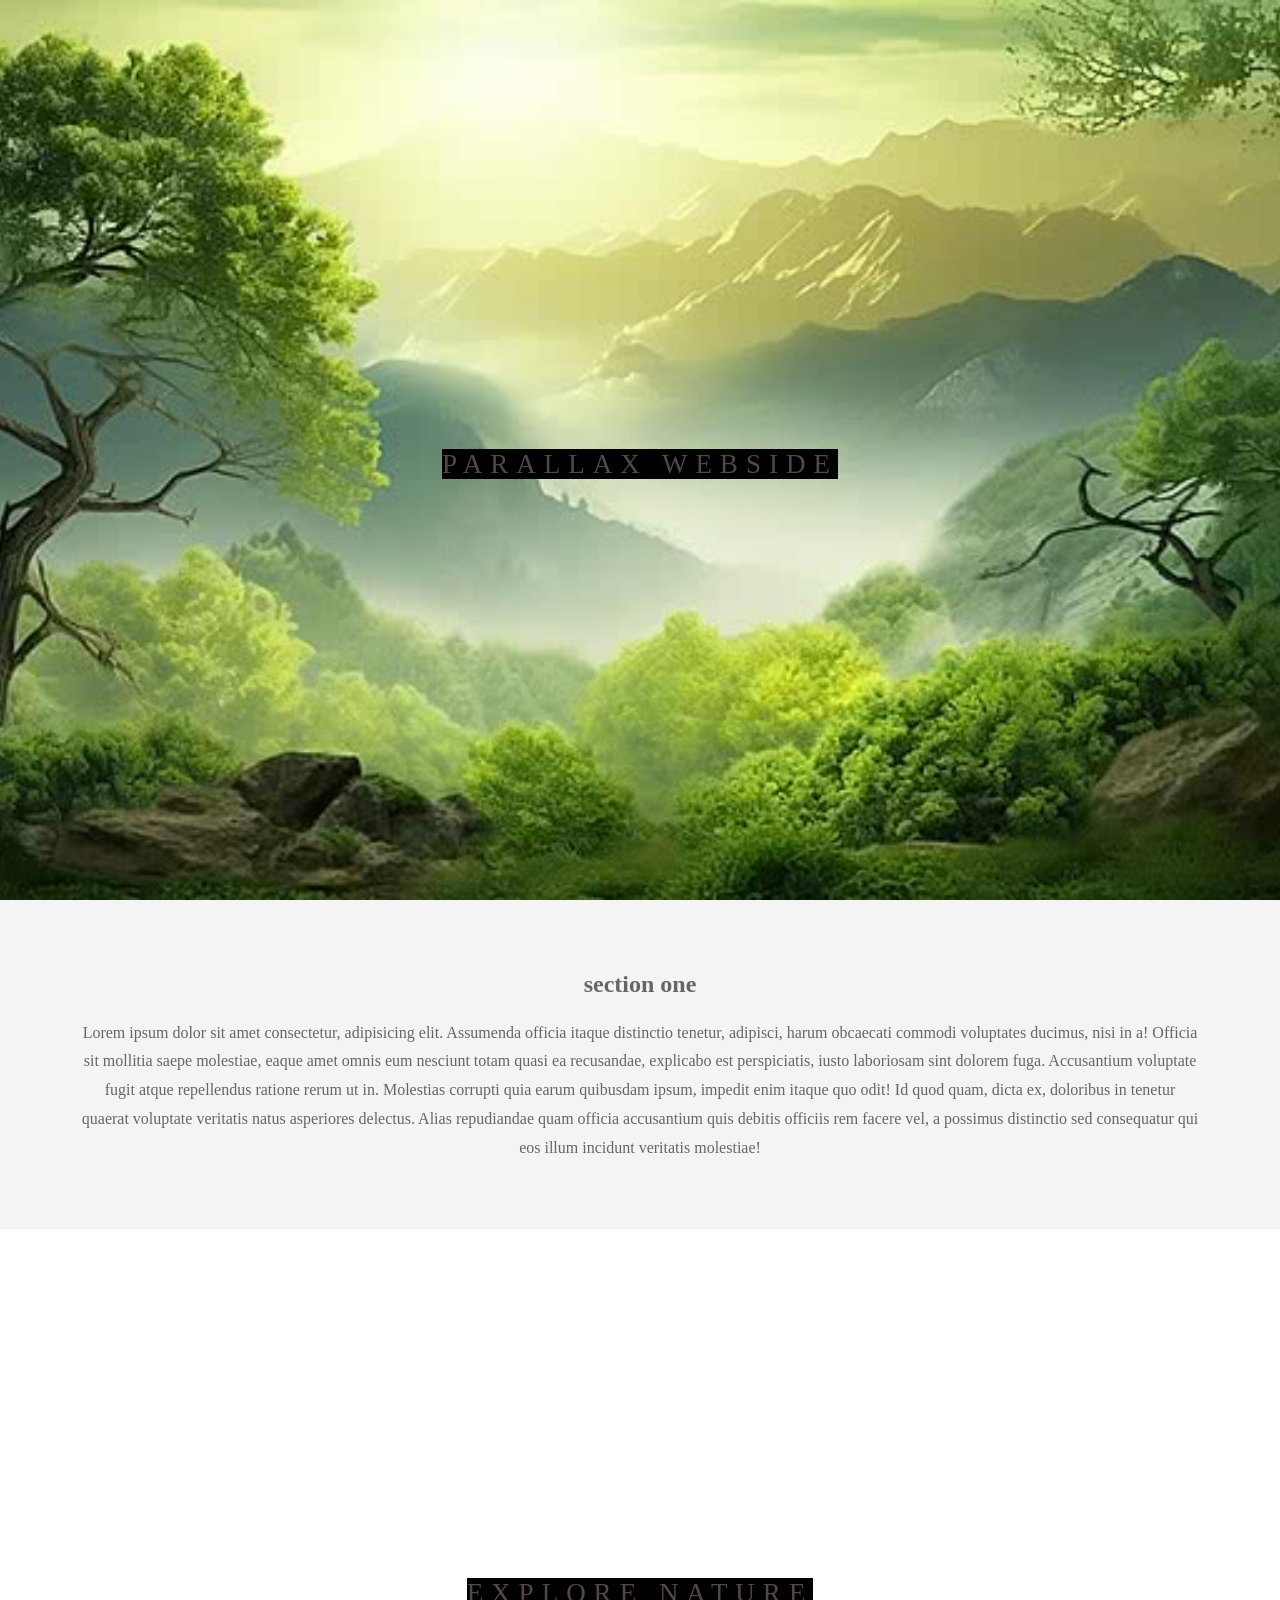
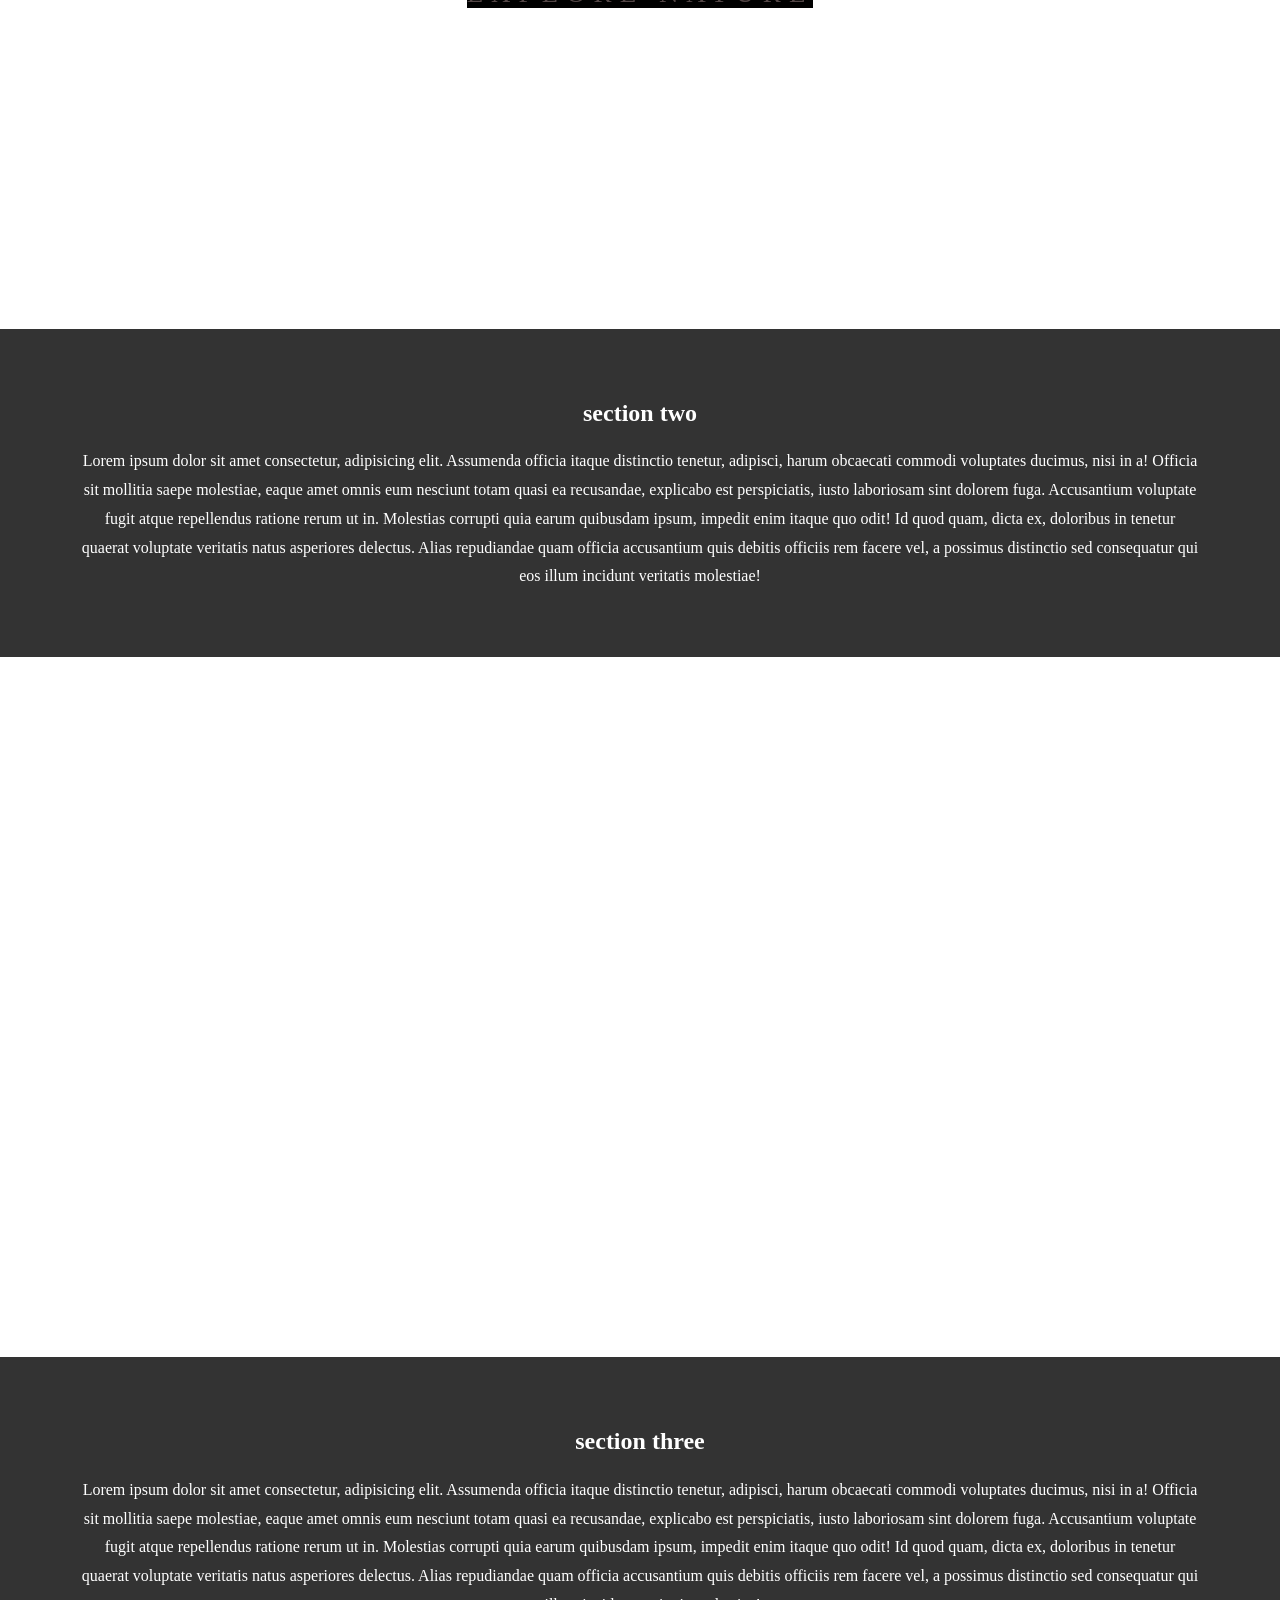
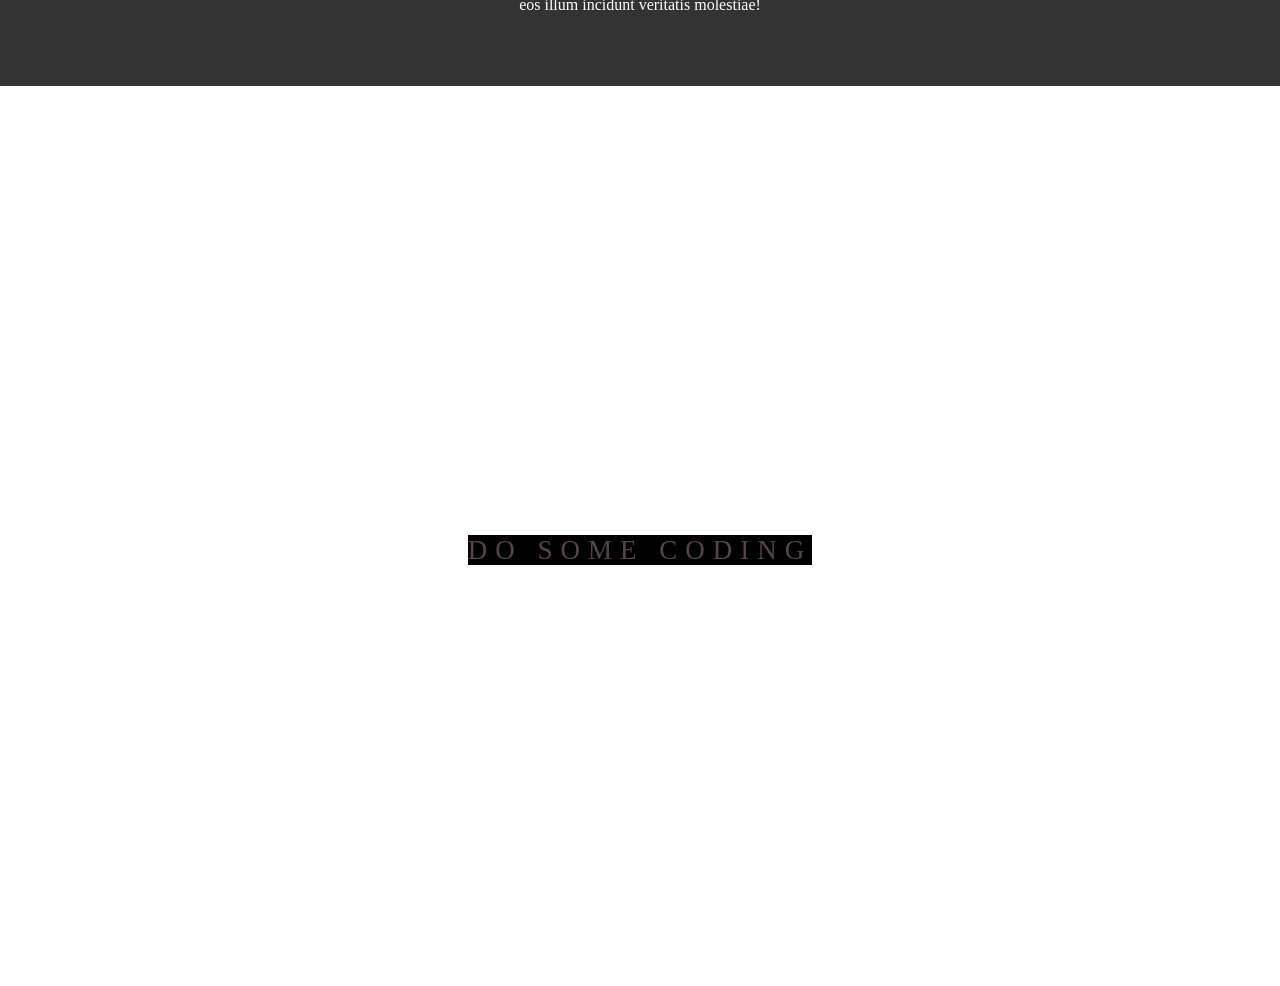
<file: project_3 new/index.html>
<!DOCTYPE html>
<html lang="en">
  <head>
    <meta charset="UTF-8" />
    <meta name="viewport" content="width=device-width, initial-scale=1.0" />
    <title>parallx website</title>
    <link rel="stylesheet" href="style.css" />
  </head>
  <body>
    <section class="pimg1">
      <div class="ptext">
        <span class="textbg"> parallax webside </span>
      </div>
    </section>

    <section class="section section-light">
      <h2>section one</h2>
      <p>
        Lorem ipsum dolor sit amet consectetur, adipisicing elit. Assumenda
        officia itaque distinctio tenetur, adipisci, harum obcaecati commodi
        voluptates ducimus, nisi in a! Officia sit mollitia saepe molestiae,
        eaque amet omnis eum nesciunt totam quasi ea recusandae, explicabo est
        perspiciatis, iusto laboriosam sint dolorem fuga. Accusantium voluptate
        fugit atque repellendus ratione rerum ut in. Molestias corrupti quia
        earum quibusdam ipsum, impedit enim itaque quo odit! Id quod quam, dicta
        ex, doloribus in tenetur quaerat voluptate veritatis natus asperiores
        delectus. Alias repudiandae quam officia accusantium quis debitis
        officiis rem facere vel, a possimus distinctio sed consequatur qui eos
        illum incidunt veritatis molestiae!
      </p>
    </section>

    <section class="pimg2">
      <div class="ptext">
        <span class="textbg"> Explore Nature </span>
      </div>
    </section>

    <section class="section section-dark">
      <h2>section two</h2>
      <p>
        Lorem ipsum dolor sit amet consectetur, adipisicing elit. Assumenda
        officia itaque distinctio tenetur, adipisci, harum obcaecati commodi
        voluptates ducimus, nisi in a! Officia sit mollitia saepe molestiae,
        eaque amet omnis eum nesciunt totam quasi ea recusandae, explicabo est
        perspiciatis, iusto laboriosam sint dolorem fuga. Accusantium voluptate
        fugit atque repellendus ratione rerum ut in. Molestias corrupti quia
        earum quibusdam ipsum, impedit enim itaque quo odit! Id quod quam, dicta
        ex, doloribus in tenetur quaerat voluptate veritatis natus asperiores
        delectus. Alias repudiandae quam officia accusantium quis debitis
        officiis rem facere vel, a possimus distinctio sed consequatur qui eos
        illum incidunt veritatis molestiae!
      </p>
    </section>

    <section class="pimg2">
      <div class="ptext">
        <span class="textbg"> </span>
      </div>
    </section>

    <section class="section section-dark">
      <h2>section three</h2>
      <p>
        Lorem ipsum dolor sit amet consectetur, adipisicing elit. Assumenda
        officia itaque distinctio tenetur, adipisci, harum obcaecati commodi
        voluptates ducimus, nisi in a! Officia sit mollitia saepe molestiae,
        eaque amet omnis eum nesciunt totam quasi ea recusandae, explicabo est
        perspiciatis, iusto laboriosam sint dolorem fuga. Accusantium voluptate
        fugit atque repellendus ratione rerum ut in. Molestias corrupti quia
        earum quibusdam ipsum, impedit enim itaque quo odit! Id quod quam, dicta
        ex, doloribus in tenetur quaerat voluptate veritatis natus asperiores
        delectus. Alias repudiandae quam officia accusantium quis debitis
        officiis rem facere vel, a possimus distinctio sed consequatur qui eos
        illum incidunt veritatis molestiae!
      </p>
    </section>

    <section class="pimg1">
      <div class="ptext">
        <span class="textbg"> Do some coding </span>
      </div>
    </section>
  </body>
</html>
</file>
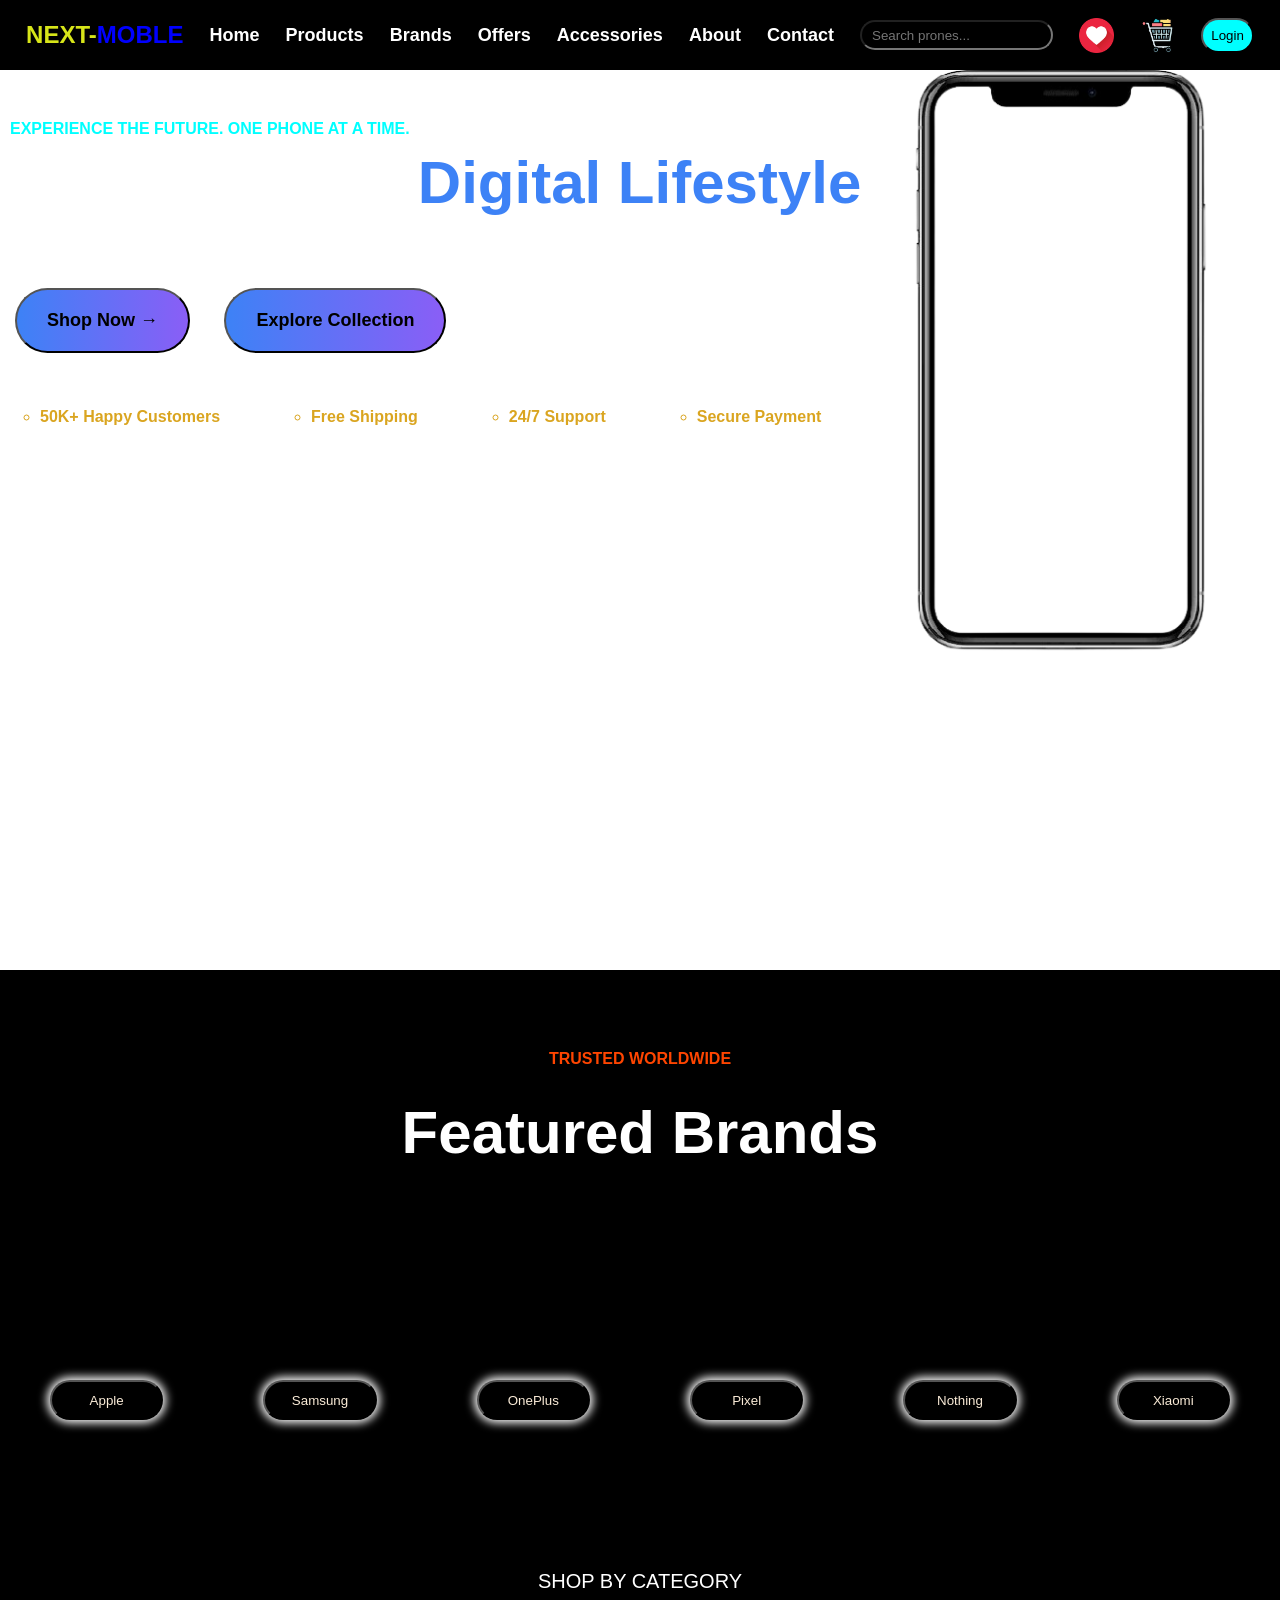
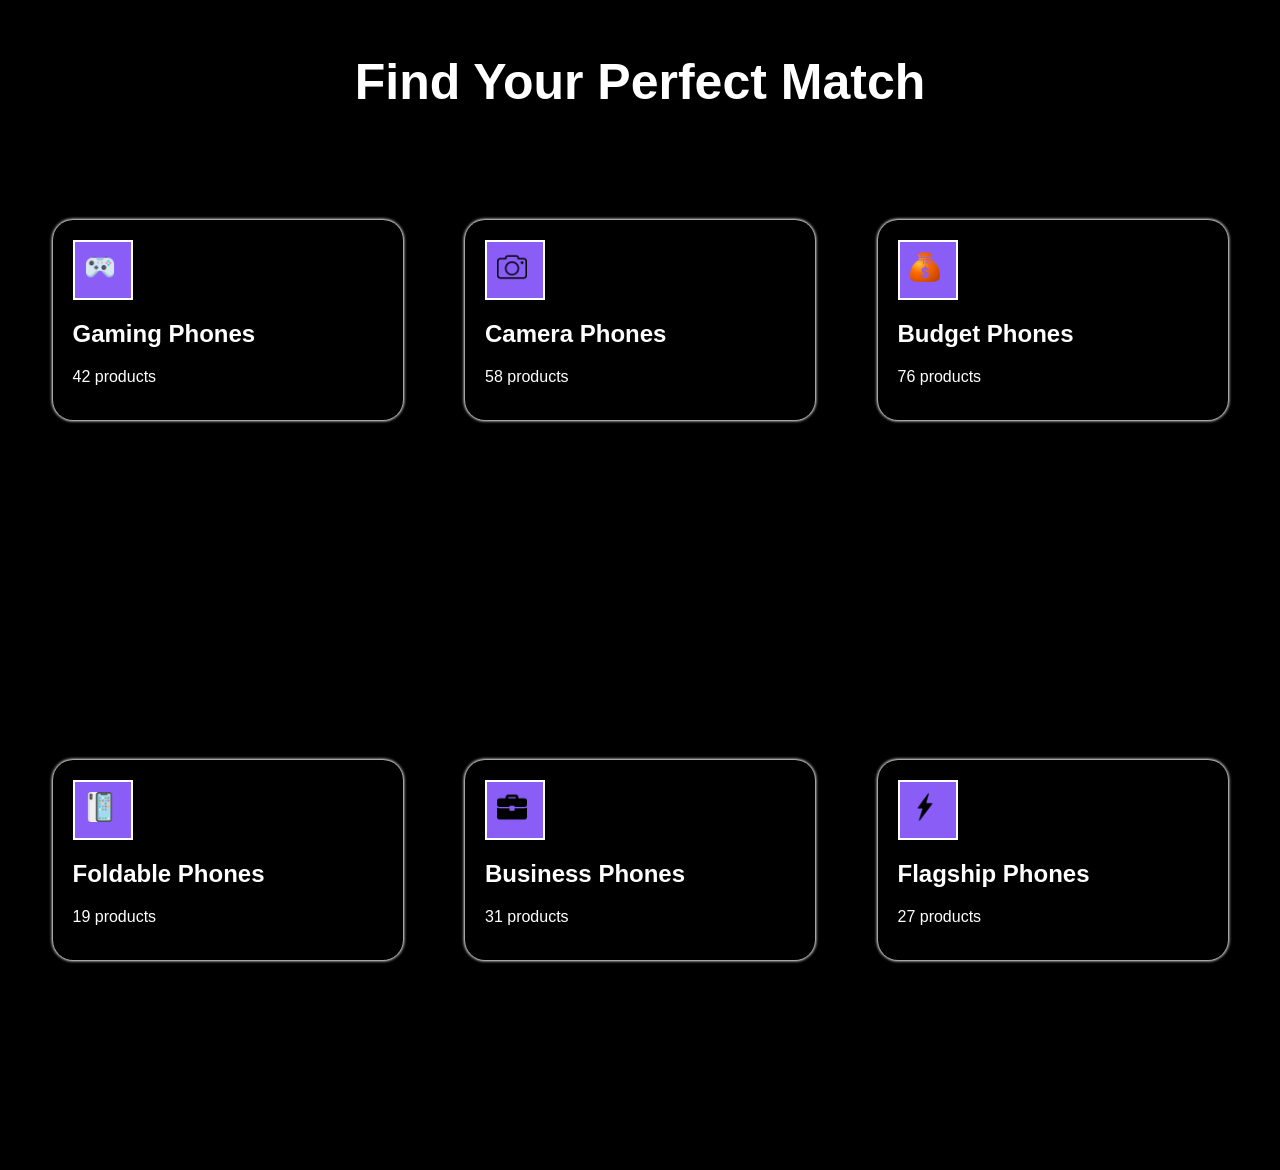
<file: project_4/index.html>
<!DOCTYPE html>
<html lang="en">
<head>
    <meta charset="UTF-8">
    <meta name="viewport" content="width=device-width, initial-scale=1.0">
    <link rel="stylesheet" href="style.css">
    <title>Document</title>
</head>
<body>
    <nav class="navbar">
        <h1><mark style="color: rgb(215, 229, 25) ;background-color: black;">NEXT-</mark><mark style="color: blue; background-color: black;">MOBLE</mark></h1>
        <a href="">Home</a>
        <a href="">Products</a>
        <a href="">Brands</a>
        <a href="">Offers</a>
        <a href="">Accessories</a>
        <a href="">About</a>
        <a href="">Contact</a>
        <input type="text" placeholder="Search prones...">
        <img src="img/love.png" alt="">
        <img src="img/shopping-cart-removebg-preview.png" alt="">
        <button>Login</button>
    </nav>
    <section class="main">
        <div class="right">
            <p style="color: aqua;">EXPERIENCE THE FUTURE. ONE PHONE AT A TIME.
            </p>
            <h1>Upgrade Your <span>Digital Lifestyle</span></h1>
            <p>Discover flagship smartphones with powerful performance, <br> incredible cameras, and unbeatable offers.</p>
            <button>Shop Now →</button>
            <button style="background-color: aqua;">Explore Collection</button>
            <ul type="circle">
                <li>50K+ Happy Customers</li>
                <li>Free Shipping</li>
                <li>24/7 Support</li>
                <li>Secure Payment</li>
            </ul>
        </div>
        <div class="left">
            <img src="img/iphone-removebg-preview.png" alt="">
        </div>
    </section>

    <section class="Brands">
        <h4>TRUSTED WORLDWIDE</h4>
        <h1>Featured Brands</h1>
    </section>
     <div class="mobile-name">
        <button>Apple</button>
        <button>Samsung</button>
        <button>OnePlus</button>
        <button>Pixel</button>
        <button>Nothing</button>
        <button>Xiaomi</button>
        </div>



        <section class="match">
            <p>SHOP BY CATEGORY</p>
            <h1>Find Your Perfect Match</h1>
        </section>

        <section class="cards-row1">
            <div class="card one ">
                <div class="small-box">
                    <img src="img/game-controller.png" alt="">
                </div>
                <h2>Gaming Phones</h2>
                <p>42 products</p>
            </div>
            <div class="card two">
                <div class="small-box">
                    <img src="img/camera.png" alt="">
                </div>
                <h2>Camera Phones</h2>
                <p>58 products</p>
            </div>
            <div class="card three">
                <div class="small-box">
                    <img src="img/dollar.png" alt="">
                </div>
                <h2>Budget Phones</h2>
                <p>76 products</p>
            </div>
        </section>

        <section class="cards-row1">
            <div class="card one ">
                <div class="small-box">
                    <img src="img/iphone.png" alt="">
                </div>
                <h2>Foldable Phones</h2>
                <p>19 products</p>
            </div>
            <div class="card two">
                <div class="small-box">
                    <img src="img/briefcase.png" alt="">
                </div>
                <h2>Business Phones</h2>
                <p>31 products</p>
            </div>
            <div class="card three">
                <div class="small-box">
                    <img src="img/thunder.png" alt="">
                </div>
                <h2>Flagship Phones</h2>
                <p>27 products</p>
            </div>
        </section>



</body>
</html>
</file>
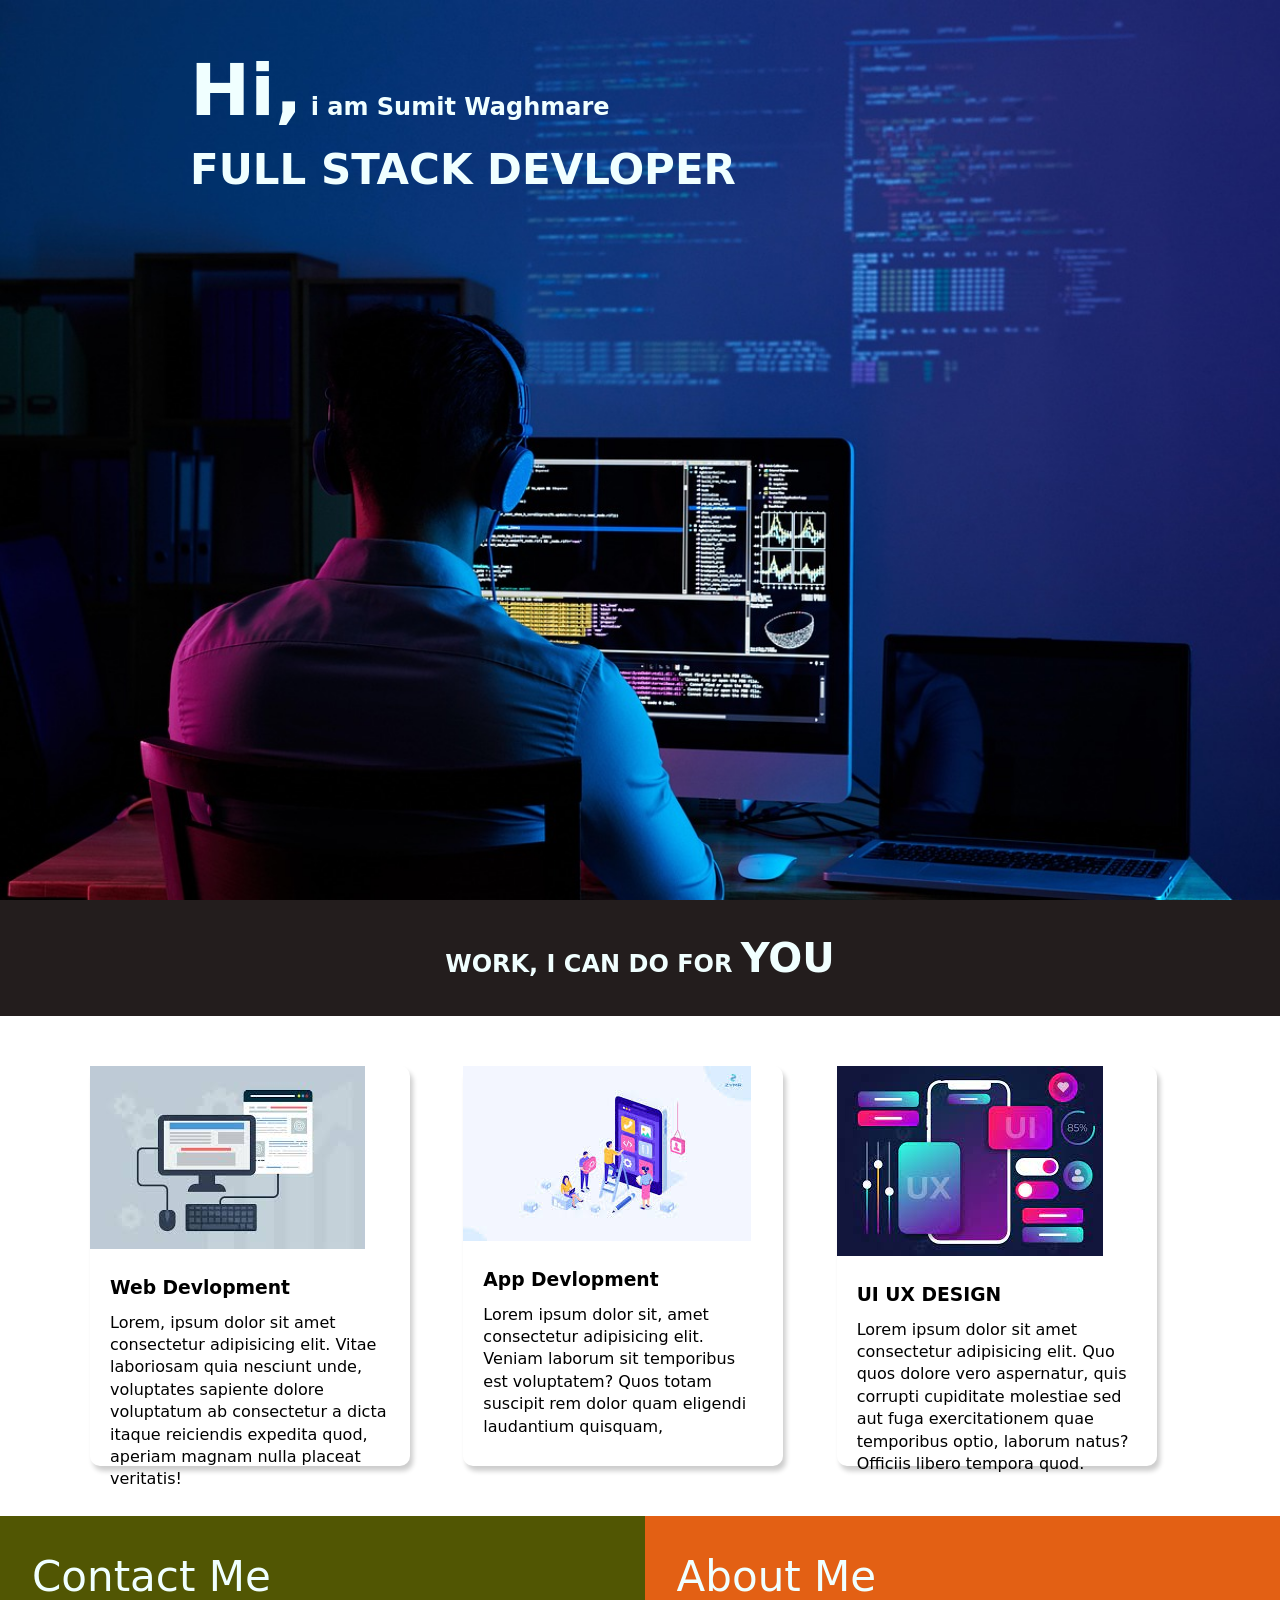
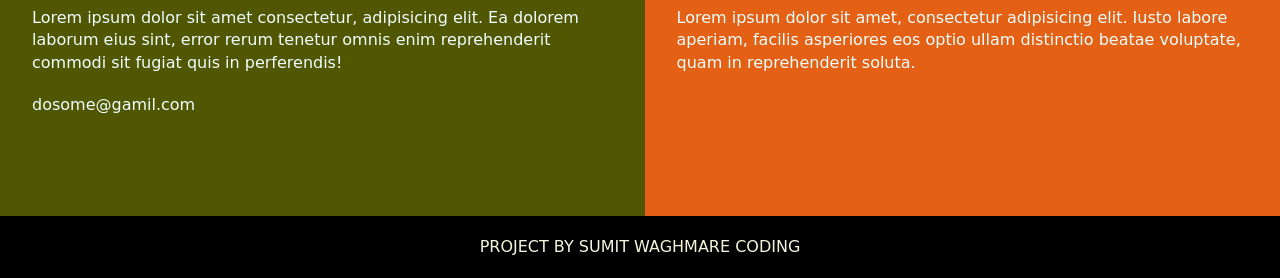
<file: project_2 second/index1.html>
<!DOCTYPE html>
<html lang="en">
  <head>
    <meta charset="UTF-8" />
    <meta name="viewport" content="width=device-width, initial-scale=1.0" />
    <title>Devloper | Leading Page</title>
    <link rel="stylesheet" href="style1.css" />
  </head>
  <body>
    <section class="hero_section">
      <div class="text_container">
        <h2><span class="lg_text">Hi,</span> i am Sumit Waghmare</h2>
        <h1><span class="lg_text1">FULL STACK DEVLOPER</span></h1>
      </div>
    </section>

    <section class="black_box">
      <h2>WORK, I CAN DO FOR <span class="only_text">YOU</span></h2>
    </section>
    <section class="work">
      <div class="gird_item">
        <div class="card">
          <div class="image_container">
            <img src="img/web1.jpeg" alt="web Devloper" />
          </div>
          <div class="card_content">
            <h3>Web Devlopment</h3>
            <p>
              Lorem, ipsum dolor sit amet consectetur adipisicing elit. Vitae
              laboriosam quia nesciunt unde, voluptates sapiente dolore
              voluptatum ab consectetur a dicta itaque reiciendis expedita quod,
              aperiam magnam nulla placeat veritatis!
            </p>
          </div>
        </div>
      </div>

      <div class="gird_item">
        <div class="card">
          <div class="image_container">
            <img src="img/app dev.jpeg" alt="app devlopment" />
          </div>
          <div class="card_content">
            <h3>App Devlopment</h3>
            <p>
              Lorem ipsum dolor sit, amet consectetur adipisicing elit. Veniam
              laborum sit temporibus est voluptatem? Quos totam suscipit rem
              dolor quam eligendi laudantium quisquam,
            </p>
          </div>
        </div>
      </div>

      <div class="gird_item">
        <div class="card">
          <div class="image_container">
            <img src="img/ui ux desine.jpeg" alt="web design Devloper" />
          </div>
          <div class="card_content">
            <h3>UI UX DESIGN</h3>
            <p>
              Lorem ipsum dolor sit amet consectetur adipisicing elit. Quo quos
              dolore vero aspernatur, quis corrupti cupiditate molestiae sed aut
              fuga exercitationem quae temporibus optio, laborum natus? Officiis
              libero tempora quod.
            </p>
          </div>
        </div>
      </div>
    </section>
    <section class="bottom_section">
      <div class="contact">
        <h2>Contact Me</h2>
        <p>
          Lorem ipsum dolor sit amet consectetur, adipisicing elit. Ea dolorem
          laborum eius sint, error rerum tenetur omnis enim reprehenderit
          commodi sit fugiat quis in perferendis!
        </p>

        <p>dosome@gamil.com</p>
      </div>
      <div class="about">
        <h2>About Me</h2>
        <p>
          Lorem ipsum dolor sit amet, consectetur adipisicing elit. Iusto labore
          aperiam, facilis asperiores eos optio ullam distinctio beatae
          voluptate, quam in reprehenderit soluta.
        </p>
      </div>
    </section>

    <footer>project by sumit waghmare coding</footer>
  </body>
</html>
</file>
<file: project_3 new/style.css>
html,body{
    height: 100%;
    margin: 0;
    font-size: 16px;
    font-family: "lato" sans-serif;
    font-weight: 400;
    line-height: 1.8em;
    color: #666;
}

.pimg1{
    background-image: url(img1/nature\ photo.jpg);
    min-height: 100%;
    
}

.pimg2{
    background-image: url(img1/nature\ photo1.jpg);
    min-height: 700px;
    
}


.pimg3{
    background-image: url(img1/nature\ photo2.jpg);
    min-height: 400%;
    
}

.pimg1 , .pimg2 , .pimg3{

    position: relative;
    background-position: center;
    background-size: cover;
    background-repeat: no-repeat;
    background-attachment: fixed;
}

.ptext{
    position: absolute;
    top: 50%;
    width: 100%;
    text-align: center;
    color: rgb(84, 71, 71);
    font-size: 27px;
    letter-spacing: 8px;
    text-transform: uppercase;
}


.textbg{
    background: #000000;
}


.section{
    padding: 50px 80px;
    text-align: center;
}

.section-light{
    background-color: #f4f4f4;
    color: #666;
}

.section-dark{
    background-color: #333;
    color: #fff;
}
</file>
<file: project_4/style.css>
*{
    margin: 0;
    padding: 0;
    box-sizing: border-box;
    font-family: sans-serif;
}
.navbar{
    height: 70px;
    width: 100%;
    background-color: black;
    display: flex;
    justify-content: space-evenly;
    align-items: center;
    /* z-index: 1;
    position: fixed; */
    
}
.navbar a{
    text-decoration: none;
    font-size: large;
    color: white;
    font-weight: 700;
}
.navbar input{
    height: 30px;
    border-radius: 30px;
    padding: 10px;
    background-color: transparent;
    color: white;
}
.navbar button{
    padding: 8px;
    border-radius: 20px;
    background-color: aqua;
}

.navbar img{
    height: 35px;
}
.main{
    height: 100vh;
    width: 100%;
    background-image: url("https://media.istockphoto.com/id/1822889082/vector/luxury-background-curved-shapes-lines-lights-and-shadows.jpg?s=612x612&w=0&k=20&c=jfMsPDaJITe72HyX6w2qQP7yT8rNJQlL4tUEYpttMMI=");
    background-size: cover;
    display: flex;
}
.main .right{
    margin-top: 40px;
    color: white;
    font-weight: bolder;

}
.main p{
    margin: 10px;
}
span{
    color:  #3D82F6;
}
.main h1{
    font-size: 60px;
    margin-left: 10px;
    font-weight: bolder;
}
.main .right button{
    background-color: aquamarine;
    padding-right: 30px;
    padding-left: 30px;
    padding-top: 20px;
    padding-bottom: 20px;
    margin: 15px;
    border-radius: 40px;
    font-weight: 600;
    font-size: large;
    background: linear-gradient(90deg, #3D82F6 0%, #8A5EF6 100%);
}
.main ul{
    display: flex;
    color: goldenrod;
    justify-content: space-between;
    margin: 40px;
}

.main .left img{
    top: 30px;
    height: 600px;
}

.Brands{
    height: 40vh;
    width: 100%;
    background-color: black;
    color: white;
    text-align: center;
    padding: 80px;
    
}
.Brands h1{
    margin-top: 30px;
    font-weight: 600;
    font-size: 60px;
}
.Brands h4{
    color: orangered;
}
.Brands button{
    display: flex;
    justify-content: space-between;

}
.mobile-name{
    display: flex;
    background-color: black;
    height: 20vh;
    width: 100%;
    justify-content: space-between;

}

.mobile-name button{
    display: flex;
    flex-direction: row;
    margin: 50px;
    padding: 15px;
    border-radius: 30px;
    background: transparent;
    background-color: aqua;
    background-color: black;
    color: antiquewhite;box-shadow: 0 0 10px 3px white;
    height: 40px;
    width: 150px;
    align-items: center;   
    justify-content: center; 
}


.match{
    height: 20vh;
    width: 100%;
    background-color: black;
    color: azure;
    justify-content: center;
    

    
}
.match p{
    display: flex;
    justify-content: center;
    align-items: center;
    padding: 60px;
    color: white;
    font-size: 20px;
}
.match h1{
    display: flex;
    justify-content: center;
    align-items: center;
    font-weight: 600;
    font-size: 50px;
    color: white;
    /* padding: 10px; */
}

.cards-row1{
    display: flex;
    flex-direction: row;
    height: 60vh;
    width: 100%;
     display: flex;
    justify-content: space-evenly;
    background-color: black;
    padding-top: 120px;

}
.card{
    height: 200px;
    width: 350px;
    /* border: solid; */
    /* background-color: #8A5EF6; */
    margin: 20px;
    color: white;
    border-radius: 20px;
    box-shadow: 0 0 3px 1px white;
   
}
.card:hover{
    border: 2px solid red;
}
.cards-row2{
    display: flex;
    flex-direction: row;
    height: 60vh;
    width: 100%;
     display: flex;
    justify-content: space-evenly;
}
.small-box{
    height: 60px;
    width: 60px;
    border: 2px solid;
    margin: 10px;
    background-color: #8A5EF6;
}
.small-box img{
    height: 30px;
    width: 30px;
    margin: 10px;
}
.card h2{
    padding: 10px;
}
.card p{
    padding: 10px;
}
.one{
    padding: 10px;
    margin: 10px;
}
.two{
    padding: 10px;
    margin: 10px;
}
.three{
    padding: 10px;
    margin: 10px;
}
.four{
    padding: 10px;
    margin: 10px;
}
.five{
    padding: 10px;
    margin: 10px;
}
.mix{
    padding: 10px;
    margin: 10px;
}
</file>
<file: project_2 second/style1.css>
@import url('https://fonts.googleapis.com/css2?family=Roboto:ital,wght@0,100..900;1,100..900&display=swap');

*{
    margin: 0;
    padding: 0;
    box-sizing: border-box;
}

html, body {
   line-height: 1.4;
   font-weight: 300;
   font-family: system-ui, -apple-system, BlinkMacSystemFont, 'Segoe UI', Roboto, Oxygen, Ubuntu, Cantarell, 'Open Sans', 'Helvetica Neue', sans-serif;
}

.hero_section{
    background-image: url("img/devloper\ 2\ photo.jpg");
    min-height: 100vh;
    background-position: center;
    background-size: cover;
    background-repeat: no-repeat;

}


.text_container{
    color: azure;
    max-width: 900px;
    margin: 0 auto;
    padding-top: 40px;

}

.lg_text{
    font-size: 72px;
    font-weight: 700;
}

.lg_text1{
    font-size: 42px;
    font-size: 400;
}


.black_box{
    background-color: rgb(35, 29, 29);
    color: azure;
    text-align: center;
    padding: 30px;
}

.only_text{
    font-size: 40px;
}


.work{
    display: grid;
    gap: 20px;
    grid-template-columns: repeat(auto-fit, minmax(320px, 1fr));
    margin: 20px;
    max-width: 1100PX;
    margin: 50PX auto;
}

.grid_item{
    display: flex;
    justify-content: center;
    align-items: center;
}

.card{
    max-width: 320px;
    height: 400px;
    border-radius: 10px;
    box-shadow: 3px 5px 5px rgba(1, 1, 1, 0.2);
    transition: 0.2s ease-in-out;

}


.card:hover{
    transform: scale(1.05);
    box-shadow: 3px 5px 5px rgba(1, 1, 1, 0.3);
    transition: 0.2s ease-in-out;
}
.card_content{
    padding: 20px;
    
}

 .card_content h3{
    margin-bottom: 10px;
 }



 .bottom_section{
    display: flex;

 }

 .contact{
    background-color: #515603;
 }

  .about{
    background-color: rgb(227, 96, 20);
 }

 .contact, .about{
   min-height: 300px;
   padding: 32px;
    color: azure;

    
 }


  .contact p, .about p {
    margin-bottom: 20px;
  }

   .contact h2, .about h2{
    font-size: 42px;
    font-weight: 300;
   }

   footer{
    background: #000;
    text-align: center;
    text-transform: uppercase;
    color: beige;
    padding: 20px;
   }

   @media(max-width: 768px) {
    .hero_section {
        /* background-image: url("img/devloper\ 2\ photo.jpg"); */
        /* background-size: cover; */
        min-height: 50vh;
    }

    .lg_text {
        font-size: 38px;
    }

    .lg_text1 {
        font-size: 32px;
    }

    .text_container {
        padding: 10px;
    }

    .work {
        margin: 20px;
        max-width: 100%;
    }

    .card {
        max-width: 100%;
        height: auto;
    }

    .black_box h2{
        font-size: 24px;
    }

    .black_box h2 span{
        font-weight: 400;
        font-size: 32px;
    }
.bottom_section{
    display: flex;

}

.about h2, .contact h2{
    font-size: 32px;

}}
</file>
